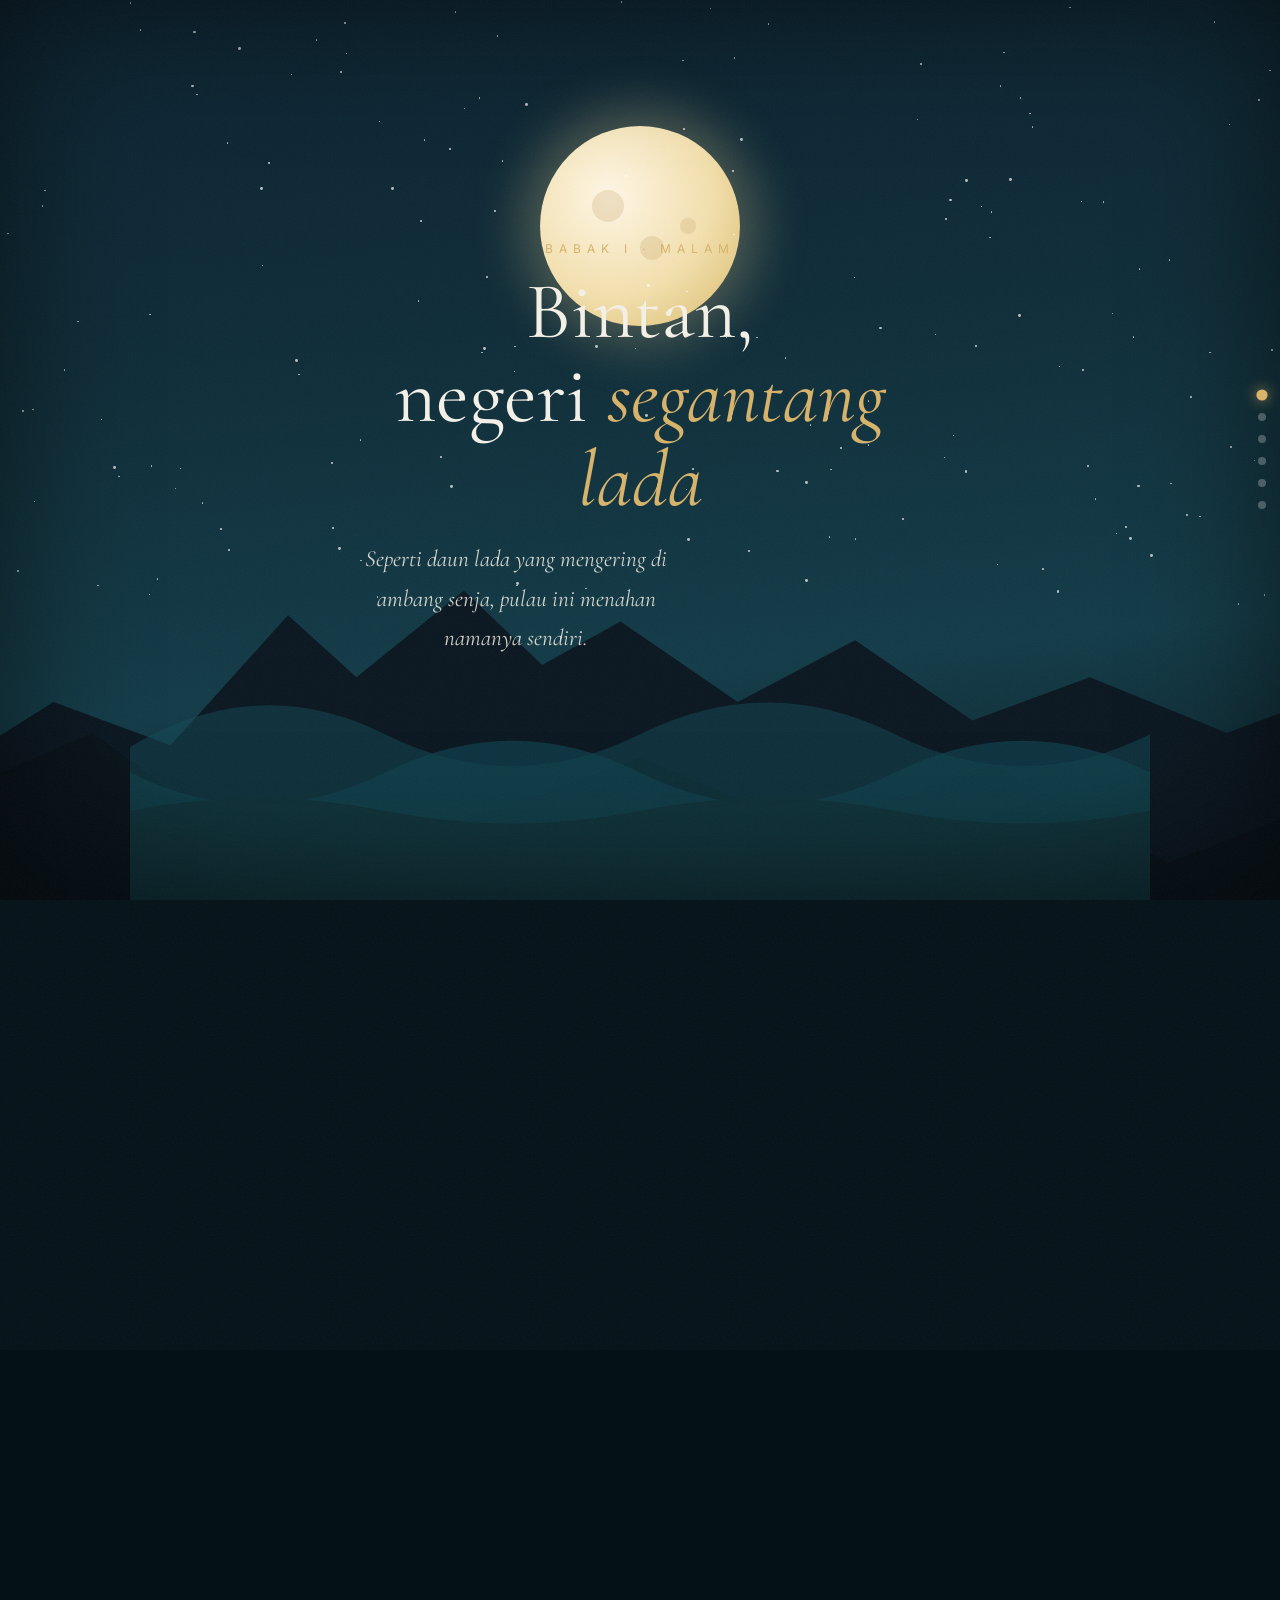
<file: index.html>
<!DOCTYPE html>
<html lang="id">
<head>
<meta charset="UTF-8">
<meta name="viewport" content="width=device-width, initial-scale=1.0">
<title>Bintan — Negeri Segantang Lada (Scrollytelling)</title>
<link rel="preconnect" href="https://fonts.googleapis.com">
<link rel="preconnect" href="https://fonts.gstatic.com" crossorigin>
<link href="https://fonts.googleapis.com/css2?family=Cormorant+Garamond:ital,wght@0,300;0,400;0,500;1,400&family=Inter:wght@300;400&display=swap" rel="stylesheet">
<style>
  :root{
    --gold:#d8b36a; --foam:#cfe9ec; --ink:#041218;
  }
  *{margin:0;padding:0;box-sizing:border-box}
  html{scroll-behavior:smooth}
  body{background:var(--ink);color:#f4f1e8;font-family:'Inter',sans-serif;overflow-x:hidden}

  /* ============ SCENE (pinned background) ============ */
  #scene{
    position:fixed;inset:0;z-index:0;overflow:hidden;
    background:linear-gradient(175deg,#0b2230 0%,#0e2c38 38%,#123b47 72%,#0a1c24 100%);
    transition:background 1s linear;
  }
  /* moon */
  #moon{
    position:absolute;top:14%;left:50%;width:min(24vw,200px);aspect-ratio:1/1;border-radius:50%;
    background:radial-gradient(circle at 35% 35%,#fff7e6,#f3e0ad 55%,#d9b968);
    box-shadow:0 0 50px 18px rgba(240,215,150,.28);
    transform:translate(-50%,0);
    will-change:transform,top,opacity;
  }
  .cr{position:absolute;border-radius:50%;background:rgba(200,170,110,.28)}
  .c1{width:16%;height:16%;top:32%;left:26%}
  .c2{width:12%;height:12%;top:55%;left:50%}
  .c3{width:8%;height:8%;top:46%;left:70%}

  .star{position:absolute;background:#fff;border-radius:50%;opacity:.7}
  .tw{animation:tw 4s ease-in-out infinite}
  @keyframes tw{0%,100%{opacity:.2}50%{opacity:.9}}

  /* island layers (transform by scroll) */
  #island{
    position:absolute;left:-5%;right:-5%;bottom:0;height:44%;z-index:2;
    will-change:transform;
  }
  #island svg{width:100%;height:100%;display:block}

  /* sea waves */
  #sea{position:absolute;left:0;right:0;bottom:0;height:34%;z-index:3}
  .wave{position:absolute;left:0;bottom:0;width:200%;height:100%;background-repeat:repeat-x;background-size:50% 100%}
  #w1{background-image:url('data:image/svg+xml;utf8,<svg xmlns="http://www.w3.org/2000/svg" width="400" height="120" viewBox="0 0 400 120"><path d="M0 60 Q50 30 100 55 T200 55 T300 55 T400 55 V120 H0 Z" fill="%23124a56"/></svg>');animation:w1 8s linear infinite;opacity:.5}
  #w2{background-image:url('data:image/svg+xml;utf8,<svg xmlns="http://www.w3.org/2000/svg" width="400" height="120" viewBox="0 0 400 120"><path d="M0 70 Q50 95 100 70 T200 70 T300 70 T400 70 V120 H0 Z" fill="%230f3f4b"/></svg>');animation:w2 11s linear infinite;opacity:.72}
  #w3{background-image:url('data:image/svg+xml;utf8,<svg xmlns="http://www.w3.org/2000/svg" width="400" height="120" viewBox="0 0 400 120"><path d="M0 85 Q50 75 100 85 T200 85 T300 85 T400 85 V120 H0 Z" fill="%230e3038"/></svg>');animation:w1 14s linear infinite;opacity:.9}
  @keyframes w1{0%{transform:translateX(0)}100%{transform:translateX(-50%)}}
  @keyframes w2{0%{transform:translateX(-50%)}100%{transform:translateX(0)}}

  /* film grain + vignette */
  #frame{position:fixed;inset:0;z-index:20;pointer-events:none;
    box-shadow:inset 0 0 140px rgba(0,0,0,.6);
    background:radial-gradient(120% 100% at 50% 40%, transparent 55%, rgba(3,10,14,.55) 100%)}
  #grain{position:fixed;inset:-50%;z-index:21;pointer-events:none;opacity:.05;
    background-image:url('data:image/svg+xml;utf8,<svg xmlns="http://www.w3.org/2000/svg" width="200" height="200"><filter id="n"><feTurbulence type="fractalNoise" baseFrequency="0.9" numOctaves="2"/></filter><rect width="200" height="200" filter="url(%23n)"/></svg>');
    animation:gr 6s steps(10) infinite}
  @keyframes gr{0%,100%{transform:translate(0,0)}25%{transform:translate(-5%,5%)}50%{transform:translate(3%,-3%)}75%{transform:translate(-3%,-5%)}}

  /* ============ SCROLL CHAPTERS ============ */
  main{position:relative;z-index:5}
  .chapter{
    position:relative;height:100vh;display:flex;flex-direction:column;
    align-items:center;justify-content:center;text-align:center;
    padding:0 8vw;
  }
  .chapter .num{font-size:12px;letter-spacing:.5em;text-transform:uppercase;color:var(--gold);margin-bottom:14px}
  .chapter h2{
    font-family:'Cormorant Garamond',serif;font-weight:400;
    font-size:clamp(2.2rem,7vw,5rem);line-height:1.05;max-width:16ch;
  }
  .chapter p{
    margin-top:18px;font-family:'Cormorant Garamond',serif;font-style:italic;
    font-size:clamp(1rem,2.4vw,1.45rem);color:rgba(244,241,232,.85);max-width:36ch;line-height:1.7;
  }
  .chapter small{display:block;margin-top:12px;font-size:11px;letter-spacing:.3em;text-transform:uppercase;color:rgba(244,241,232,.45)}

  /* reveal-on-scroll states */
  .reveal{opacity:0;transform:translateY(40px);transition:opacity 1s ease,transform 1s ease}
  .reveal.in{opacity:1;transform:translateY(0)}

  /* progress rail */
  #rail{position:fixed;right:14px;top:50%;transform:translateY(-50%);z-index:30;display:flex;flex-direction:column;gap:14px}
  #rail i{width:8px;height:8px;border-radius:50%;background:rgba(255,255,255,.25);transition:all .4s}
  #rail i.on{background:var(--gold);transform:scale(1.4);box-shadow:0 0 10px rgba(216,179,106,.8)}

  @media(max-width:700px){#moon{width:34vw}}
</style>
</head>
<body>

<!-- PINNED SCENE -->
<div id="scene">
  <div id="moon"><div class="cr c1"></div><div class="cr c2"></div><div class="cr c3"></div></div>
  <div id="island">
    <svg viewBox="0 0 1440 320" preserveAspectRatio="none">
      <path d="M0 220 L120 160 L240 195 L360 90 L430 140 L540 70 L620 130 L700 95 L820 160 L940 110 L1060 175 L1180 140 L1320 185 L1440 150 L1440 320 L0 320 Z" fill="#0a1620"/>
      <path d="M0 320 L0 240 L160 185 L360 300 L560 250 L720 205 L900 265 L1080 210 L1260 290 L1440 235 L1440 320 Z" fill="#081219"/>
    </svg>
  </div>
  <div id="sea">
    <div class="wave" id="w1"></div>
    <div class="wave" id="w2"></div>
    <div class="wave" id="w3"></div>
  </div>
</div>

<!-- PROGRESS RAIL -->
<div id="rail">
  <i></i><i></i><i></i><i></i><i></i><i></i>
</div>

<!-- CHAPTERS -->
<main>
  <section class="chapter" data-i="0">
    <div class="reveal"><div class="num">Babak I · Malam</div>
      <h2>Bintan,<br>negeri <em style="color:var(--gold)">segantang lada</em></h2>
      <p>Seperti daun lada yang mengering di ambang senja, pulau ini menahan namanya sendiri.</p></div>
  </section>

  <section class="chapter" data-i="1">
    <div class="reveal"><div class="num">Babak II · Bulan</div>
      <h2>Bulan bergantung<br>di dahan air</h2>
      <p>Ombak mengumpulkan cahaya di punggungnya, lalu membawanya pulang perlahan ke pantai.</p></div>
  </section>

  <section class="chapter" data-i="2">
    <div class="reveal"><div class="num">Babak III · Laut</div>
      <h2>Laut yang<br>tak lelah menulis</h2>
      <p>Setiap gelombang adalah kalimat yang tak selesai — puisi yang dikirim ke hulu, tak pernah dibalas.</p></div>
  </section>

  <section class="chapter" data-i="3">
    <div class="reveal"><div class="num">Babak IV · Hutan</div>
      <h2>Mangrove merengkuh<br>akar dan masa lalu</h2>
      <p>Akar-akar itu lebih tua dari siapa pun yang menamai pulau; merekalah penjaga pintu air senyap.</p></div>
  </section>

  <section class="chapter" data-i="4">
    <div class="reveal"><div class="num">Babak V · Nelayan</div>
      <h2>Perahu bertanya<br>pada kemudi senja</h2>
      <p>Lampu-lampu kecil berenang di kejauhan — nelayan menyulam siluet di atas tikar laut.</p></div>
  </section>

  <section class="chapter" data-i="5">
    <div class="reveal"><div class="num">Babak VI · Fajar</div>
      <h2>Dan pagi menyimpan<br>janji pulau</h2>
      <p>Angin menerjemahkan kembali semua puisi yang tercecer — untukmu, untuk Bintan, untuk yang kembali.</p>
      <small>Negeri Segantang Lada · scrollytelling</small></div>
  </section>
</main>

<div id="frame"></div>
<div id="grain"></div>

<script>
  // --- stars into scene ---
  (function(){
    const scene=document.getElementById('scene');
    const n=window.innerWidth<700?90:160;
    for(let i=0;i<n;i++){
      const s=document.createElement('div');
      const r=Math.random();
      s.className='star'+(r<.1?' tw':'');
      s.style.width=s.style.height=(Math.random()<.85?'1.5px':'2.8px');
      s.style.left=Math.random()*100+'%';
      s.style.top=Math.random()*68+'%';
      if(r<.1)s.style.animationDelay=(Math.random()*4)+'s';
      scene.appendChild(s);
    }
  })();

  // --- chapter reveal + scene morph + rail ---
  const chapters=Array.from(document.querySelectorAll('.chapter'));
  const rail=Array.from(document.querySelectorAll('#rail i'));
  const moon=document.getElementById('moon');
  const island=document.getElementById('island');
  const scene=document.getElementById('scene');
  const total=chapters.length;

  const scenePalettes=[
    'linear-gradient(175deg,#0b2230 0%,#0e2c38 38%,#123b47 72%,#0a1c24 100%)',
    'linear-gradient(175deg,#0d2030 0%,#13303d 40%,#144047 72%,#0b1d25 100%)',
    'linear-gradient(175deg,#0c2636 0%,#123842 40%,#0f3a44 72%,#0a1e28 100%)',
    'linear-gradient(175deg,#11332a 0%,#16433a 40%,#0f3a44 72%,#0a202c 100%)',
    'linear-gradient(175deg,#3a1e2a 0%,#5a3540 45%,#2a3b48 75%,#0b1e28 100%)',
    'linear-gradient(175deg,#b06a3a 0%,#c98b54 30%,#7a5a52 55%,#24404a 78%,#142c36 100%)'
  ];

  function onScroll(){
    const vh=window.innerHeight;
    const st=window.scrollY;
    // which chapter is in view
    let active=0;
    chapters.forEach((c,i)=>{
      const top=c.offsetTop;
      if(st+vh*0.5>top) active=i;
    });
    // reveal
    chapters.forEach(c=>{
      const r=c.querySelector('.reveal');
      const top=c.offsetTop;
      const visible = st+vh*0.8>top && st < top+vh*0.9;
      if(visible) r.classList.add('in'); else r.classList.remove('in');
    });
    // rail
    rail.forEach((d,i)=>d.classList.toggle('on',i===active));
    // scene palette
    scene.style.background=scenePalettes[active];
    // moon drifts up + fades at dawn
    const p=active/(total-1);
    moon.style.top=(14- p*9)+'%';
    moon.style.opacity=1-Math.max(0,(p-0.75))*3;
    // island rises/sinks subtly with scroll
    island.style.transform=`translateY(${ (active* -12)}px) scale(${1-p*0.08})`;
  }
  window.addEventListener('scroll',onScroll,{passive:true});
  onScroll();
</script>
</body>
</html>
</file>
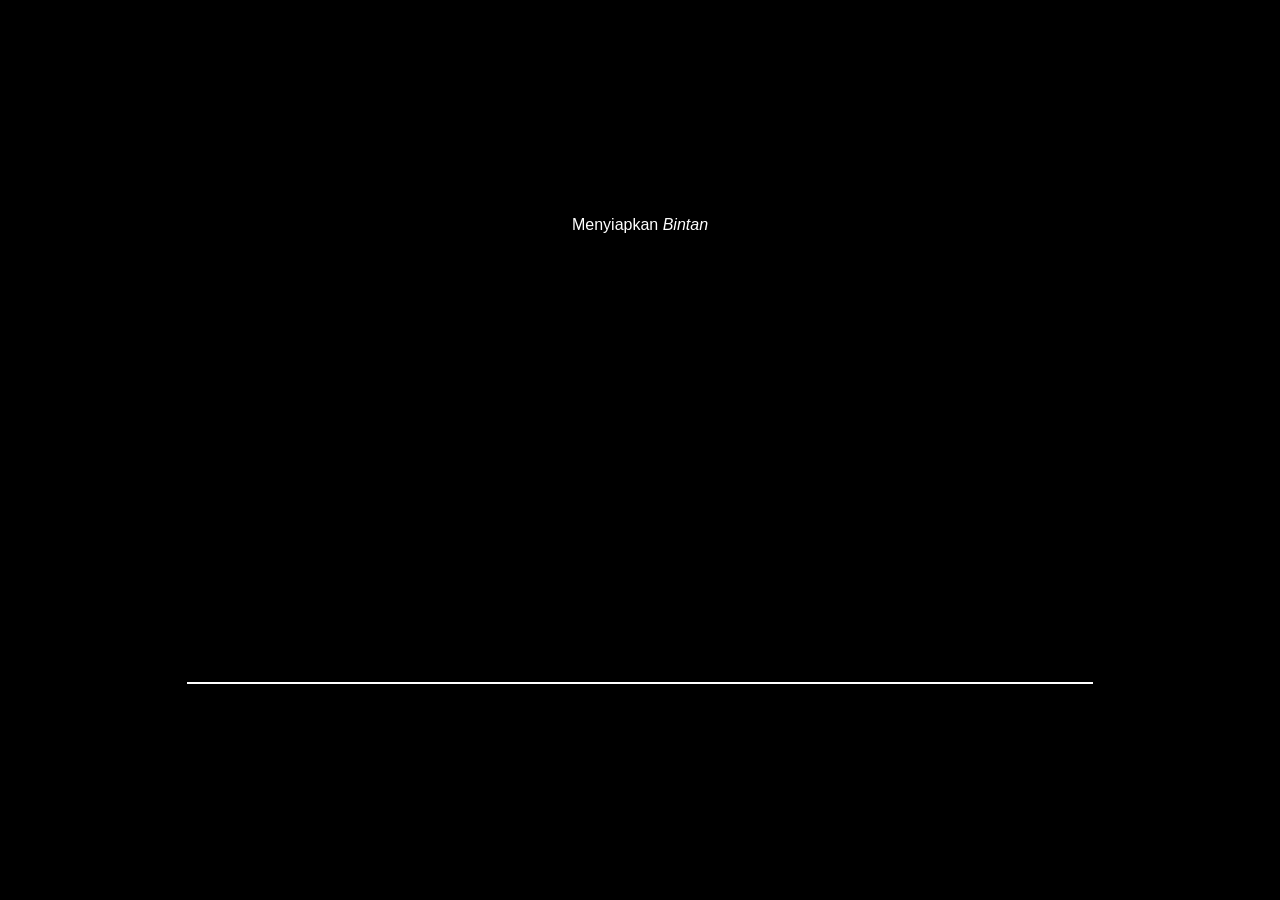
<file: src/index.html>
<!DOCTYPE html>
<html lang="id" class="no-js">
<head>
<meta charset="UTF-8" />
<meta name="viewport" content="width=device-width, initial-scale=1" />
<title>Bintan — Motion (Sastra & Seni)</title>
<meta name="description" content="Motion graphics eksperimental bertema Pulau Bintan, berkarya sastra dan seni." />
<style>
  :root {
    --font-body: 'Cormorant Garamond', 'Playfair Display', Georgia, serif;
    --c-peak: #0f2b22;     /* hutan dalam */
    --c-mid:  #1e5a42;     /* hutan sedang */
    --c-base: #3e8e5e;     /* hutan terbuka */
    --c-beach:#f7e7c2;     /* pasir/pantai */
    --c-sunset:#ffd36d;   /* senja */
  }
  *{margin:0;padding:0;box-sizing:border-box}
  html,body{height:100%;font-family:var(--font-body);overflow:hidden;background:#000;color:#0f2b22}
  body{display:flex;align-items:center;justify-content:center;text-align:center}
  #scene{position:fixed;inset:0;width:100vw;height:100vh;display:block}
  canvas{display:block}
  .poetry{
    position:relative; z-index:3;
    max-width:640px; padding:2rem 1.5rem;
    color:var(--c-peak);
  }
  .poetry h1{
    font-size:clamp(3rem,9vw,7rem);
    font-weight:500; letter-spacing:-0.03em; line-height:.9;
    background:linear-gradient(160deg, var(--c-base) 0%, var(--c-sunset) 100%);
    -webkit-background-clip:text; background-clip:text;
    color:transparent;
    opacity:0; transform:translateY(48px);
    animation:reveal 2200ms cubic-bezier(.22,.08,.22,1) forwards 500ms;
  }
  .poetry .subtitle{
    font-size:clamp(1rem,2.4vw,1.4rem);
    font-style:italic; opacity:.85; margin-top:1rem;
    opacity:0; animation:fadeIn 1400ms ease-out forwards 1800ms;
  }
  @keyframes reveal {
    0%{opacity:0;transform:translateY(60px) scale(.96)}
    12%{color:var(--c-sunset)}
    100%{opacity:1;transform:translateY(0) scale(1)}
  }
  @keyframes fadeIn{
    to{opacity:.85;transform:translateY(0)}
  }
  .credit{
    position:absolute;bottom:1.5rem;left:50%;transform:translateX(-50%);
    font-size:.8rem;opacity:.5;z-index:4;color:var(--c-peak);font-style:italic
  }
  /* preloader */
  #pre{position:fixed;inset:0;background:#000;color:#fff;display:grid;place-items:center;z-index:9999;font-family:sans-serif}
  .bar{height:2px;background:#fff;width:0%;margin-top:1rem;transition:.2s}
</style>
</head>
<body>
<div id="pre"><div class="title">Menyiapkan <em>Bintan</em></div><div class="bar" id="bar"></div></div>
<canvas id="scene"></canvas>
<main class="poetry" aria-label="Sajak gerak: Bintan">
  <h1 id="title">Bintan</h1>
  <div class="subtitle" id="sub">laut yang menggurnulkan kabawa sastra</div>
</main>
<div class="credit">A motion experiment — sastra & seni · OpenClaw</div>

<script>
/*
  Bintan motion: parallax layers + particles + reveal.
  Pure canvas + vanilla JS. No deps.
*/
(() => {
  // ---- DOM / state ----
  const canvas = document.getElementById('scene');
  const ctx = canvas.getContext('2d');
  let W, H, dpr = Math.min(window.devicePixelRatio || 1, 2);

  const layers = [
    { y: .92, h: .18, c: getComputedStyle(document.documentElement).getPropertyValue('--c-base') },
    { y: .70, h: .22, c: getComputedStyle(document.documentElement).getPropertyValue('--c-mid') },
    { y: .42, h: .30, c: getComputedStyle(document.documentElement).getPropertyValue('--c-peak') },
  ];
  // particles
  const particles = [];
  const N_PART = 90;
  for (let i=0;i<N_PART;i++){
    particles.push({
      x: Math.random(),
      y: Math.random(),
      r: Math.random()*1.6 + .4,
      s: Math.random()*.02 + .04,
      a: Math.random()*.5 + .25
    });
  }

  function resize(){
    W = canvas.offsetWidth; H = canvas.offsetHeight;
    canvas.width = W*dpr; canvas.height = H*dpr;
    ctx.scale(dpr,dpr);
  }
  let progress = 0;
  let started = false;
  const title = document.getElementById('title');
  const sub = document.getElementById('sub');
  const pre = document.getElementById('pre');
  const bar = document.getElementById('bar');

  function drawLayer(l, t){
    const yy = t + l.y*H;
    ctx.fillStyle = l.c;
    ctx.fillRect(0, yy, W, l.h*H);
  }
  function drawMountains(t, spd){
    const amp = 34;
    ctx.beginPath();
    ctx.moveTo(0, H*.42);
    const step = 24;
    for(let x=0;x<=W;x+=step){
      const waveA = Math.sin((x*0.004) + t*spd*0.08) * amp;
      const waveB = Math.sin((x*0.0018) + t*spd*0.16) * (amp*1.7);
      ctx.lineTo(x, H*.42 + waveA + waveB + 6);
    }
    ctx.lineTo(W,H); ctx.lineTo(0,H); ctx.closePath();
    ctx.fillStyle = getComputedStyle(document.documentElement).getPropertyValue('--c-peak');
    ctx.fill();
  }
  function drawParticles(t){
    ctx.save();
    ctx.fillStyle = '#ffffff70';
    particles.forEach(p=>{
      const drift = Math.sin(t*0.3 + p.x)*1.8;
      const x = (p.x*W + drift*0.5 + t*p.s*W*0.3) % W;
      const y = (p.y*H + Math.sin(t*0.2+p.x*3)*6) % H;
      const yy = (y + H) % H;
      ctx.globalAlpha = p.a + Math.abs(drift)*.02;
      ctx.beginPath(); ctx.arc(x, yy, p.r, 0, Math.PI*2); ctx.fill();
    });
    ctx.restore();
  }
  function frame(ts){
    const t = ts*0.0006; // 1x speed; we'll multiply by progress
    ctx.clearRect(0,0,W,H);
    layers.forEach(l=>drawLayer(l, t));
    drawMountains(t, .5);
    drawParticles(t);
    requestAnimationFrame(frame);
  }

  function loop(){
    requestAnimationFrame(frame);
    if(!started) return;
    progress = Math.min(1, progress + 1/140); // ~1.7s
    // text reveal already on CSS; subtitle delay baked
    if(progress>=1){
      // done: hide preloader, start motion
      started=true;
    }
  }

  // ---- preloader simulation ----
  let pct=0;
  const itv = setInterval(()=>{
    pct = Math.min(100, pct + Math.random()*7 + 3);
    bar.style.width = pct+'%';
    if(pct>=100){
      clearInterval(itv);
      bar.style.width = '100%';
      setTimeout(()=>{
        pre.classList.add('done');
        pre.style.opacity='0'; pre.style.transition='opacity .7s ease';
        setTimeout(()=>{ pre.remove(); started=true; loop(); }, 900);
      }, 300);
    }
  }, 120);

  window.addEventListener('resize', ()=>{ dpr=Math.min(window.devicePixelRatio||1,2); resize(); });
  resize();
  // kick motion loop immediately (so it's visible even before 'started' it still draws static-ish)
  requestAnimationFrame(frame);
})();
</script>
</body>
</html>
<style>
/* fonts fallback */
@import url('https://fonts.googleapis.com/css2?family=Cormorant+Garamond:wght@400;600;700&display=swap');
:root{font-family:'Cormorant Garamond',Georgia,serif}
</style>
</file>
